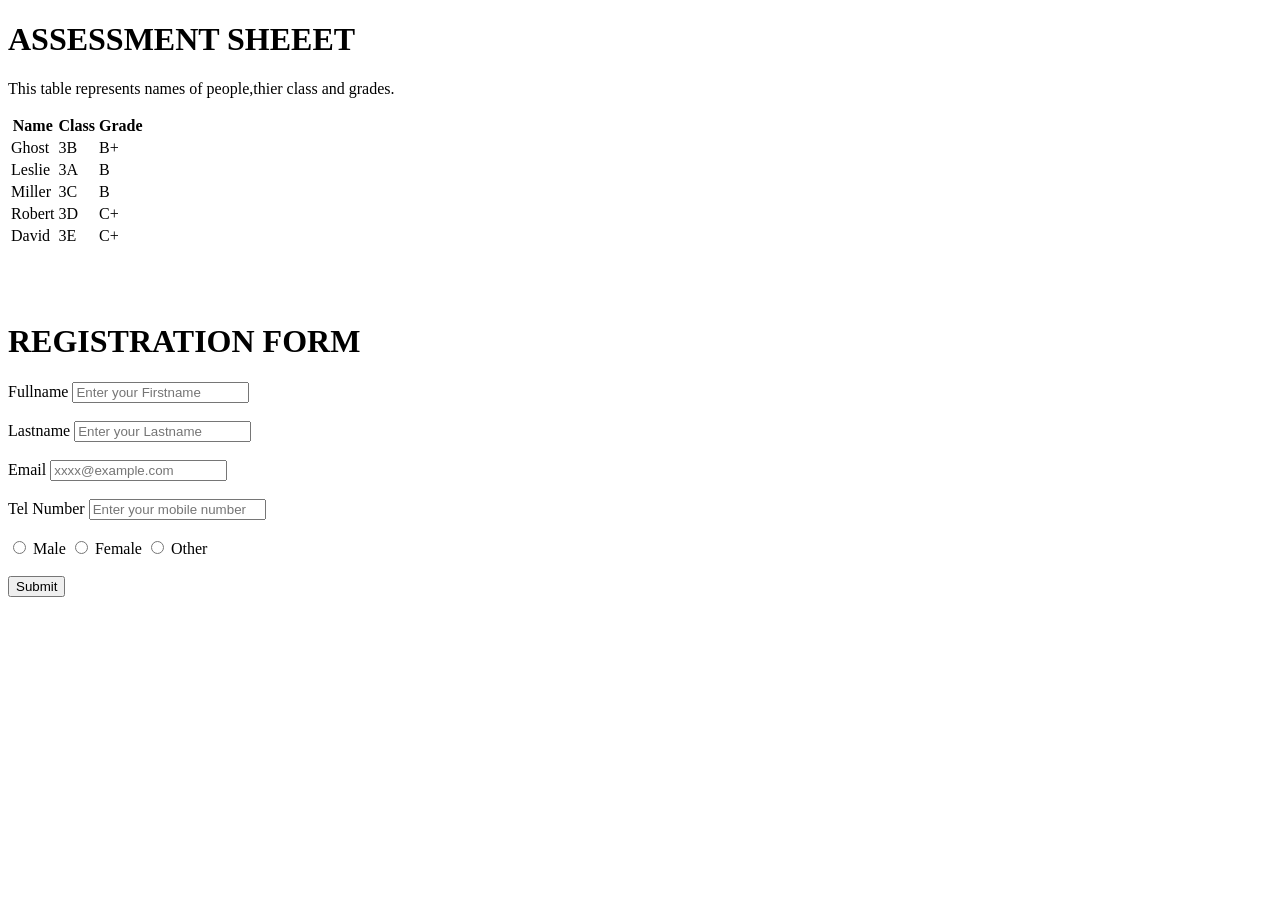
<file: index.html>
<!DOCTYPE html>
<html>
    <head>
        <title>Ghost</title>
    </head>
    <body>
        <h1>ASSESSMENT SHEEET</h1>
        <table>
            <p>This table represents names of people,thier class and grades.</p>
         <tr>
           <th>Name</th>
           <th>Class</th>
           <th>Grade</th>
        </tr>
        <tr>
            <td>Ghost</td>
            <td>3B</td>
            <td>B+</td>
        </tr>
        <tr>
            <td>Leslie</td>
            <td>3A</td>
            <td>B</td>
        </tr>
        <tr>
            <td>Miller</td>
            <td>3C</td>
            <td>B</td>
        </tr>
        <tr>
            <td>Robert</td>
            <td>3D</td>
            <td>C+</td>
        </tr>
        <tr>
            <td>David</td>
            <td>3E</td>
            <td>C+</td>
        </tr>
        </table>
        <br>
        <br>
        <br>
        <form>
            <h1>REGISTRATION FORM</h1>
            <label>Fullname</label>
            <input type="text" name="name" placeholder="Enter your Firstname"/>
            <br>
            <br>
            <label>Lastname</label>
            <input type="text" name="name" placeholder="Enter your Lastname"/>
            <br>
            <br>
            <label>Email</label>
            <input type="email" name="email" placeholder="xxxx@example.com"/>
            <br>
            <br>
            <label>Tel Number</label>
            <input type="number" name="number" placeholder="Enter your mobile number"/>
            <br>
            <br>
            <input type="radio" name="gender"/>
            <label> Male</label>
            <input type="radio" name="gender"/>
            <label>Female</label>
            <input type="radio" name="gender"/>
            <label>Other</label>
            <br>
            <br>
            <input type="submit"/>
        </form>
    </body>
</html>
</file>
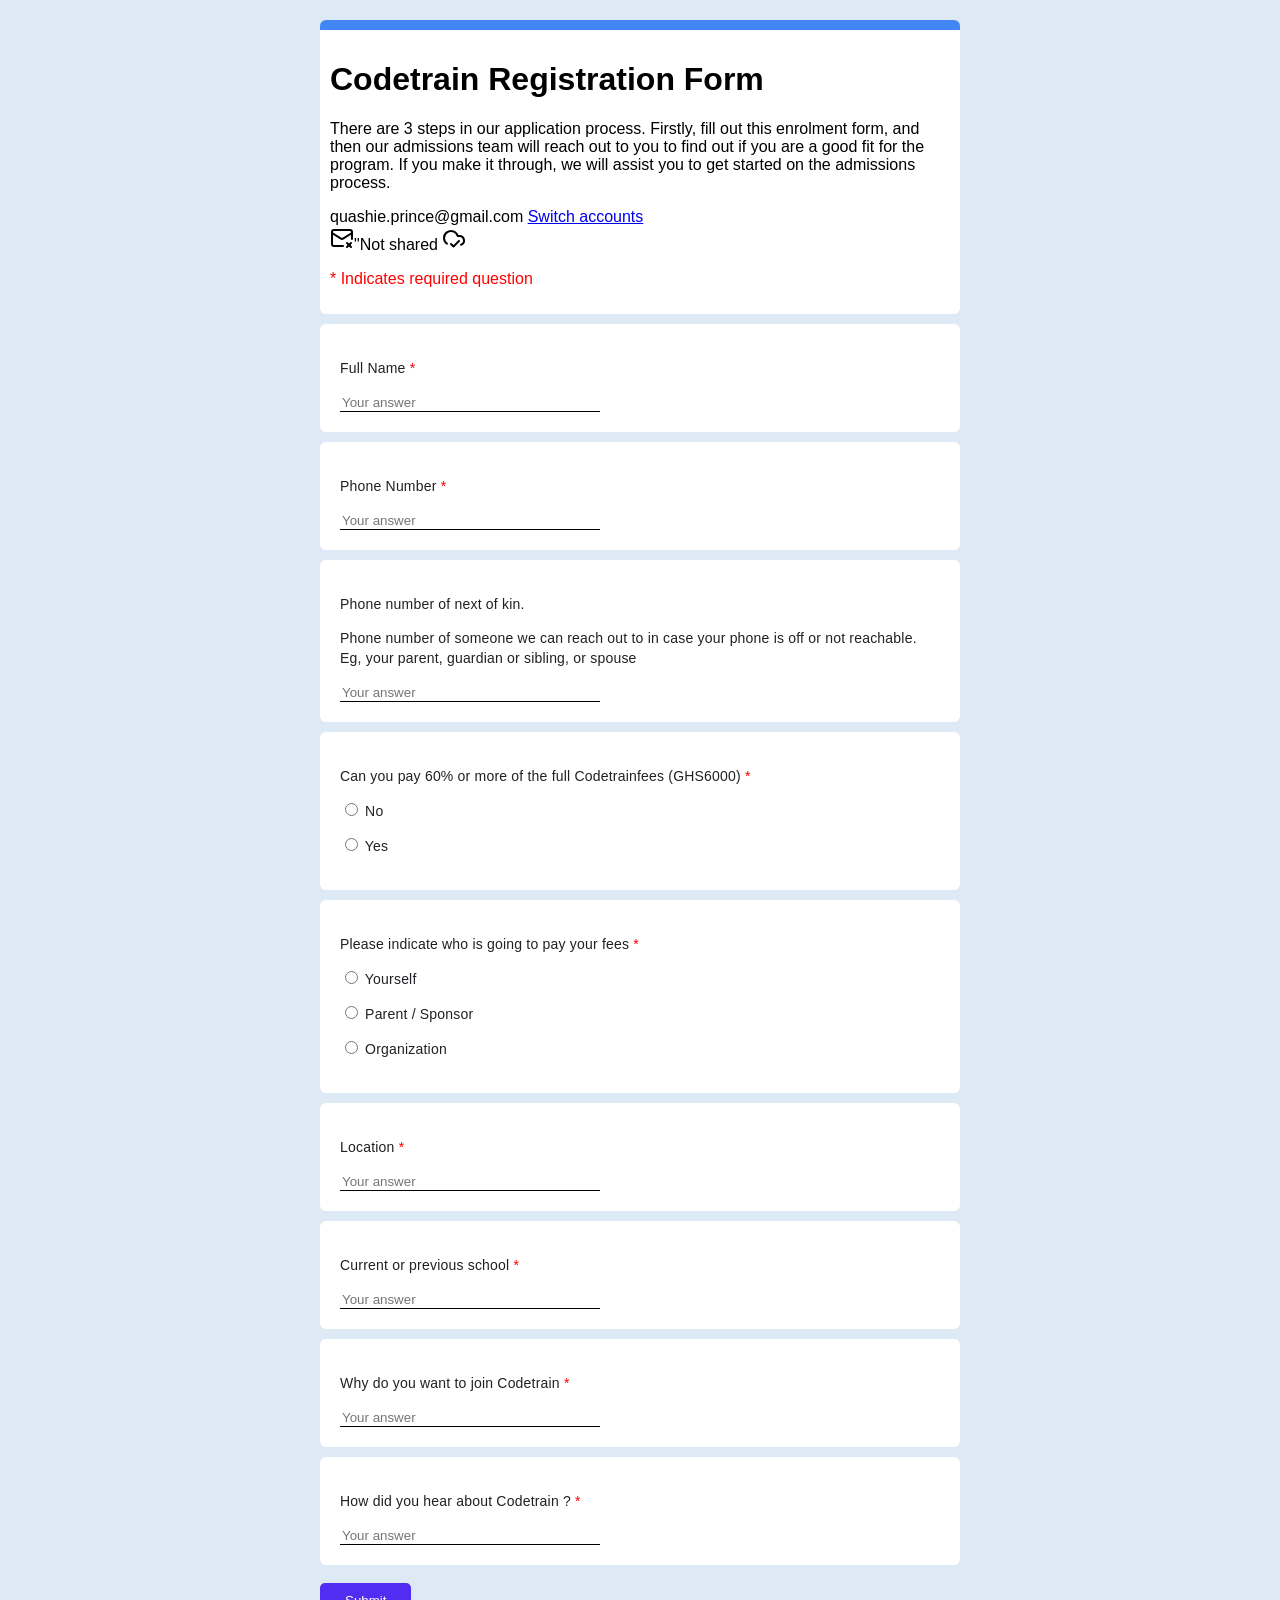
<file: registration-form.html>
<!DOCTYPE html>
<html lang="en">
<head>
    <meta charset="UTF-8">
    <meta name="viewport" content="width=device-width, initial-scale=1.0">
    <title>Codetrain Registration Form</title>
    <link rel="stylesheet" href="registration-form.css"/>
</head>
<body>
        <forms>
            <div class="heading">
                <div class="container">
                    <h1>Codetrain Registration Form</h1>
                    <p>There are 3 steps in our application process. Firstly, fill out this enrolment form, and then our admissions team will reach out to you to find out if you are a good fit for the program. If you make it through, we will assist you to get started on the admissions process. </p>
                    <a>quashie.prince@gmail.com</a>
                    <a href="./switch accounts">Switch accounts</a><br>
                    <svg xmlns="http://www.w3.org/2000/svg" width="24" height="24" viewBox="0 0 24 24" fill="none" stroke="currentColor" stroke-width="2" stroke-linecap="round" stroke-linejoin="round" class="lucide lucide-mail-x-icon lucide-mail-x"><path d="M22 13V6a2 2 0 0 0-2-2H4a2 2 0 0 0-2 2v12c0 1.1.9 2 2 2h9"/><path d="m22 7-8.97 5.7a1.94 1.94 0 0 1-2.06 0L2 7"/><path d="m17 17 4 4"/><path d="m21 17-4 4"/></svg>"Not shared
                    <svg xmlns="http://www.w3.org/2000/svg" width="24" height="24" viewBox="0 0 24 24" fill="none" stroke="currentColor" stroke-width="2" stroke-linecap="round" stroke-linejoin="round" class="lucide lucide-cloud-check-icon lucide-cloud-check"><path d="m17 15-5.5 5.5L9 18"/><path d="M5 17.743A7 7 0 1 1 15.71 10h1.79a4.5 4.5 0 0 1 1.5 8.742"/></svg>
                    <p><a style="color:red;">* Indicates required question</a></p>
                </div>
            
                <div class="name">
                    <label><p>Full Name <span style="color:red">*</span></p></label>
                    <input type="text" name="Name" placeholder="Your answer"/>
                </div>
                <div class="phone">
                    <label><p>Phone Number <span style="color:red">*</span></p></label>
                    <input type="number" name="number" placeholder="Your answer"/>
                </div>
                <div id="phone-number">
                    <label><p>Phone number of next of kin.</p>
                        <p>Phone number of someone we can reach out to in case your phone is off or not reachable. Eg, your parent, guardian or sibling, or spouse</p>
                    </label>
                    <input type="number" name="number" placeholder="Your answer"/>
                </div>
                <div class="fees">
                    <p>Can you pay 60% or more of the full Codetrainfees (GHS6000) <span style="color:red">*</span></p>
                <p><input type="radio" name="fees" />
                <label>No</label></p>
                <p><input type="radio" name="fees"/>
                <label>Yes</label></p>
                </div>
                <div id="pay">
                    <p>Please indicate who is going to pay your fees <span style="color:red">*</span></p>
                    <p><input type="radio" name="pay"/>
                    <label>Yourself</label></p>
                    <p><input type="radio" name="pay"/>
                    <label>Parent / Sponsor</label></p>
                    <p><input type="radio" name="pay"/>
                    <label>Organization</label></p>
                </div>
                <div class="location">
                    <label><p>Location <span style="color:red">*</span></p></label>
                    <input type="text" name="location" placeholder="Your answer"/>
                </div>
                <div class="school">
                    <label><p>Current or previous school <span style="color:red">*</span></p></label>
                    <input type="text" name="school" placeholder="Your answer"/>
                </div>
                <div id="how-codetrain">
                    <label><p>Why do you want to join Codetrain <span style="color:red">*</span></p></label>
                    <input type="text" name="how-codetrain" placeholder="Your answer"/>
                </div>
                <div id="why-codetrain">
                    <label><p>How did you hear about Codetrain ? <span style="color:red">*</span></p></label>
                    <input type="text" name="why-codetrain" placeholder="Your answer"/>
                </div>
                <br>
                <input type="submit" name="submit" style="background-color: rgb(81, 44, 241);color: white; border:none;padding: 10px 25px; border-radius: 5px;" />
            </div>
        </forms>
</body>
</html>
</file>
<file: registration-form.css>
body{
    margin: auto;
    padding: auto;
    background: rgb(221, 234, 246);
    display: flex;
    justify-content: space-evenly;
    align-items: center;
    padding-top: 20px;
    font-family: Roboto, Arial, Helvetica, sans-serif;
}
.hero{
    background-color: rgb(8, 8, 233);
    border-radius: 5px;
}
.heading{
    max-width: 50vw;
    justify-content: space-evenly;
    font-size: 16px;
}
.container{
    background-color: white;
    padding: 10px;
    border-top: 10px solid rgb(66, 133, 244) ;
    border-radius: 6px 6px;
}
.name{
    background-color: white;
    margin-top: 10px;
    padding: 20px;
    border-radius: 6px 6px;
    font-family: Roboto, Arial, sans-serif;
    font-size: 14px;
    font-weight: 400;
    letter-spacing: .2px;
    line-height: 20px;
    color: rgb(32, 33, 36);
}
.name input{
    border: none;
    border-bottom: 1px solid;
    width: 20vw;
}
.phone{
    background-color: white;
    margin-top: 10px;
    padding: 20px;
    border-radius: 6px 6px;
    font-family: Roboto, Arial, sans-serif;
    font-size: 14px;
    font-weight: 400;
    letter-spacing: .2px;
    line-height: 20px;
    color: rgb(32, 33, 36);
}
.phone input{
    border: none;
    border-bottom: 1px solid;
    width: 20vw;
}
#phone-number{
    background-color: white;
    margin-top: 10px;
    padding: 20px;
    border-radius: 6px 6px;
    font-family: Roboto, Arial, sans-serif;
    font-size: 14px;
    font-weight: 400;
    letter-spacing: .2px;
    line-height: 20px;
    color: rgb(32, 33, 36);
}
#phone-number input{
    border: none;
    border-bottom: 1px solid;
    width: 20vw;
}
.fees{
    background-color: white;
    margin-top: 10px;
    padding: 20px;
    border-radius: 6px 6px;
    font-family: Roboto, Arial, sans-serif;
    font-size: 14px;
    font-weight: 400;
    letter-spacing: .2px;
    line-height: 20px;
    color: rgb(32, 33, 36);
}
#pay{
    background-color: white;
    margin-top: 10px;
    padding: 20px;
    border-radius: 6px 6px;
    font-family: Roboto, Arial, sans-serif;
    font-size: 14px;
    font-weight: 400;
    letter-spacing: .2px;
    line-height: 20px;
    color: rgb(32, 33, 36);
}
.location{
    background-color: white;
    margin-top: 10px;
    padding: 20px;
    border-radius: 6px 6px;
    font-family: Roboto, Arial, sans-serif;
    font-size: 14px;
    font-weight: 400;
    letter-spacing: .2px;
    line-height: 20px;
    color: rgb(32, 33, 36);
}
.location input{
    border: none;
    border-bottom: 1px solid;
    width: 20vw;
}
.school{
    background-color: white;
    margin-top: 10px;
    padding: 20px;
    border-radius: 6px 6px;
    font-family: Roboto, Arial, sans-serif;
    font-size: 14px;
    font-weight: 400;
    letter-spacing: .2px;
    line-height: 20px;
    color: rgb(32, 33, 36);
}
.school input{
    border: none;
    border-bottom: 1px solid;
    width: 20vw;
}
#how-codetrain{
    background-color: white;
    margin-top: 10px;
    padding: 20px;
    border-radius: 6px 6px;
    font-family: Roboto, Arial, sans-serif;
    font-size: 14px;
    font-weight: 400;
    letter-spacing: .2px;
    line-height: 20px;
    color: rgb(32, 33, 36);
}
#how-codetrain input{
    border: none;
    border-bottom: 1px solid;
    width: 20vw;
}
#why-codetrain{
     background-color: white;
    margin-top: 10px;
    padding: 20px;
    border-radius: 6px 6px;
    font-family: Roboto, Arial, sans-serif;
    font-size: 14px;
    font-weight: 400;
    letter-spacing: .2px;
    line-height: 20px;
    color: rgb(32, 33, 36);
}
#why-codetrain input{
    border: none;
    border-bottom: 1px solid;
    width: 20vw;
}
</file>
